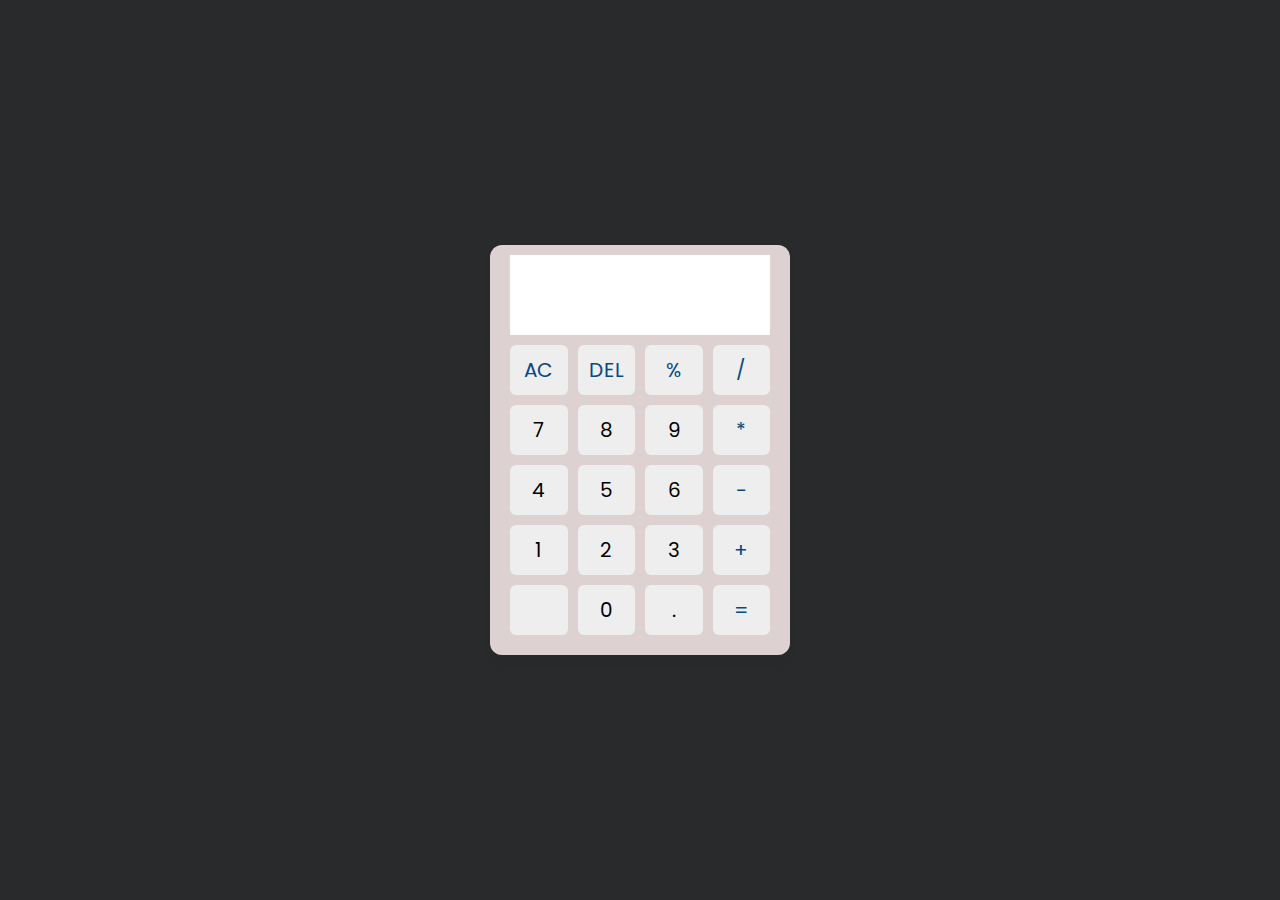
<file: task 1/index.html>
<!DOCTYPE html>
<html lang="en">
  <head>
    <meta charset="UTF-8" />
    <meta http-equiv="X-UA-Compatible" content="IE=edge" />
    <meta name="viewport" content="width=device-width, initial-scale=1.0" />
    <title>Calculator </title>
    <link rel="stylesheet" href="style.css" />
  </head>
  <body>
    <div class="container">
      <input type="text" class="display" />

      <div class="buttons">
        <button class="operator" data-value="AC">AC</button>
        <button class="operator" data-value="DEL">DEL</button>
        <button class="operator" data-value="%">%</button>
        <button class="operator" data-value="/">/</button>

        <button data-value="7">7</button>
        <button data-value="8">8</button>
        <button data-value="9">9</button>
        <button class="operator" data-value="*">*</button>

        <button data-value="4">4</button>
        <button data-value="5">5</button>
        <button data-value="6">6</button>
        <button class="operator" data-value="-">-</button>

        <button data-value="1">1</button>
        <button data-value="2">2</button>
        <button data-value="3">3</button>
        <button class="operator" data-value="+">+</button>

        <button data-value=""></button>
        <button data-value="0">0</button>
        <button data-value=".">.</button>
        <button class="operator" data-value="=">=</button>
      </div>
    </div>

    <script src="script.js"></script>
  </body>
</html>
</file>
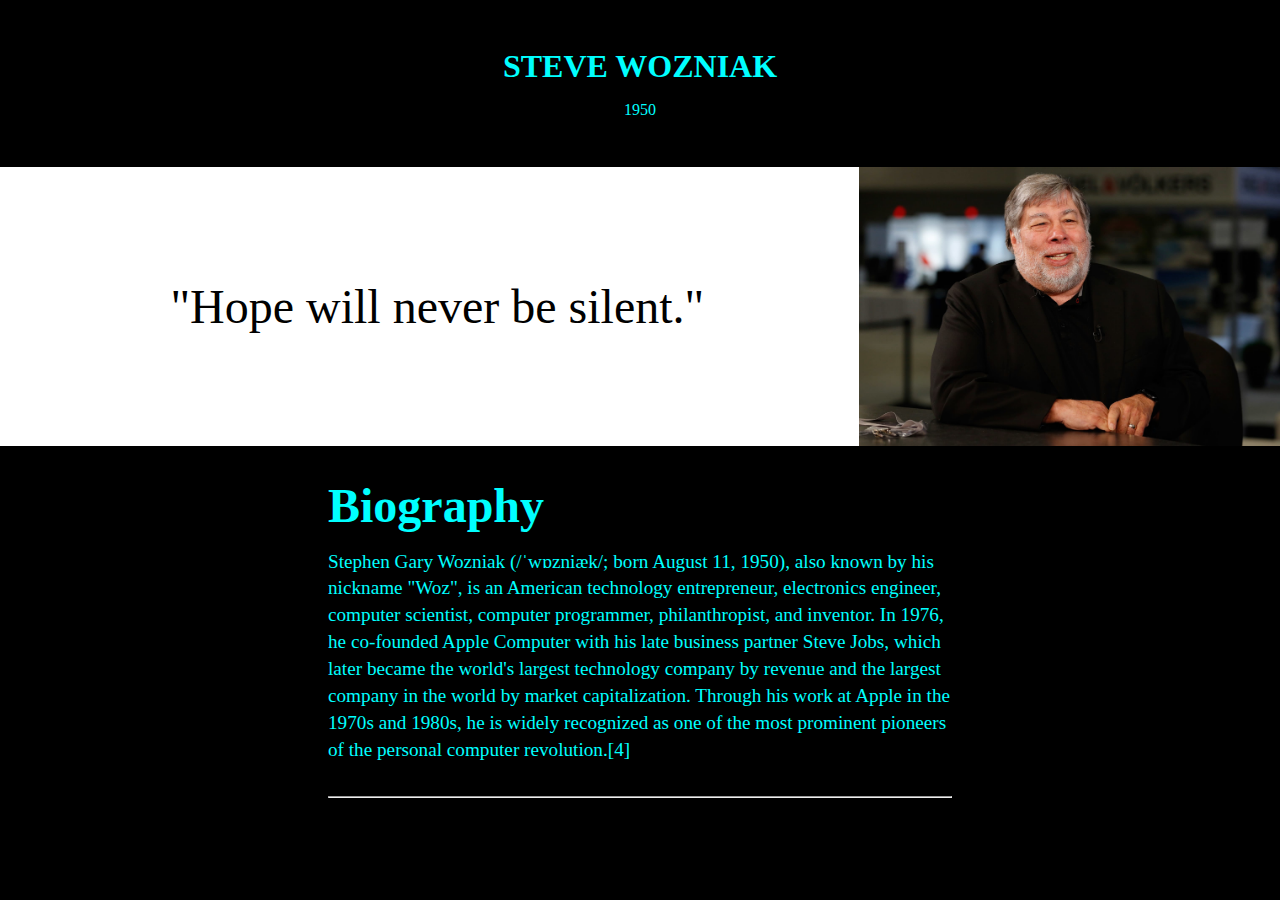
<file: task 2/index.html>
<!DOCTYPE html>
<html lang="en">

<head>
    <meta charset="UTF-8">
    <meta name="viewport" content="width=device-width, initial-scale=1.0">
    <title>Tribute Page</title>
    <link rel="stylesheet" href="style.css">

</head>

<body>
    <header class="header">
        <h1 class="title">STEVE WOZNIAK</h1>
        <p class="description">1950</p>
    </header>
    <section class="tribute">
        <blockquote>
            "Hope will never be silent."
        </blockquote>
        <img src="tribute.jpg">
    </section>
    <section class="bio">
        <h2>Biography</h2>
        <p> Stephen Gary Wozniak (/ˈwɒzniæk/; born August 11, 1950), also known by his nickname "Woz", is an American
            technology entrepreneur, electronics engineer, computer scientist, computer programmer, philanthropist, and
            inventor. In 1976, he co-founded Apple Computer with his late business partner Steve Jobs, which later
            became the world's largest technology company by revenue and the largest company in the world by market
            capitalization. Through his work at Apple in the 1970s and 1980s, he is widely recognized as one of the most
            prominent pioneers of the personal computer revolution.[4]</p>

        <hr>

    </section>

</body>

</html>
</file>
<file: task 1/style.css>
/* Import Google font - Poppins */
@import url("https://fonts.googleapis.com/css2?family=Poppins:wght@300;400;500;600;700&display=swap");
* {
  margin: 0;
  padding: 0;
  box-sizing: border-box;
  font-family: "Poppins", sans-serif;
}


.display {
  height: 80px;
  width: 100%;
  outline: none;
  border: none;
  text-align: right;
  margin-bottom: 10px;
  font-size: 25px;
  color: #000e1a;
  pointer-events: none;
}
body {
  height: 100vh;
  display: flex;
  align-items: center;
  justify-content: center;
  background: #292a2c;
}
.buttons {
  display: grid;
  grid-gap: 10px;
  grid-template-columns: repeat(4, 1fr);
}
.buttons button {
  padding: 10px;
  border-radius: 6px;
  border: none;
  font-size: 20px;
  cursor: pointer;
  background-color: #eee;
}
.container {
  position: relative;
  max-width: 300px;
  width: 100%;
  border-radius: 12px;
  padding: 10px 20px 20px;
  background: #ddd1d1;
  box-shadow: 0 5px 10px rgba(0, 0, 0, 0.05);
}
.buttons button:active {
  transform: scale(0.99);
}
.operator {
  color: #054883;
}
</file>
<file: task 2/style.css>
*{
    margin: 0px;
    padding: 0px;
    box-sizing: border-box;
}
body{
    font-family: Times,serif;
    color:aqua;
    background-color: black;
}
.container{
    max-width: 90rem;
    margin: 2rem auto;
    padding: 0px 2rem;
}
.header{
    padding: 2rem;
    margin: 1rem 0px;
    text-align: center;
}
.header > .title{
    margin-bottom: 1rem;
}
.tribute{
    display: grid;
    grid-template-columns: 2fr 1fr;
    margin: 0px auto;
    background: white;
    color: black;
    align-items: center;
    padding: 0px 0px 0px 1rem;
}
.tribute blockquote{
    text-align: center;
    font-size: 3rem;
}
.tribute img{
    max-width: 100%;
}
.bio{
    margin: 2rem auto;
    padding: 0px 0.5rem;
    max-width: 40rem;
}
.bio > h2{
    margin-bottom: 1rem;
    font-size: 3rem;
    line-height: 1,2;
}
.bio > p{
    font-size: 1.2rem;
    line-height: 1.4
}
.bio > hr{
    margin-top: 2rem;
    
}
</file>
